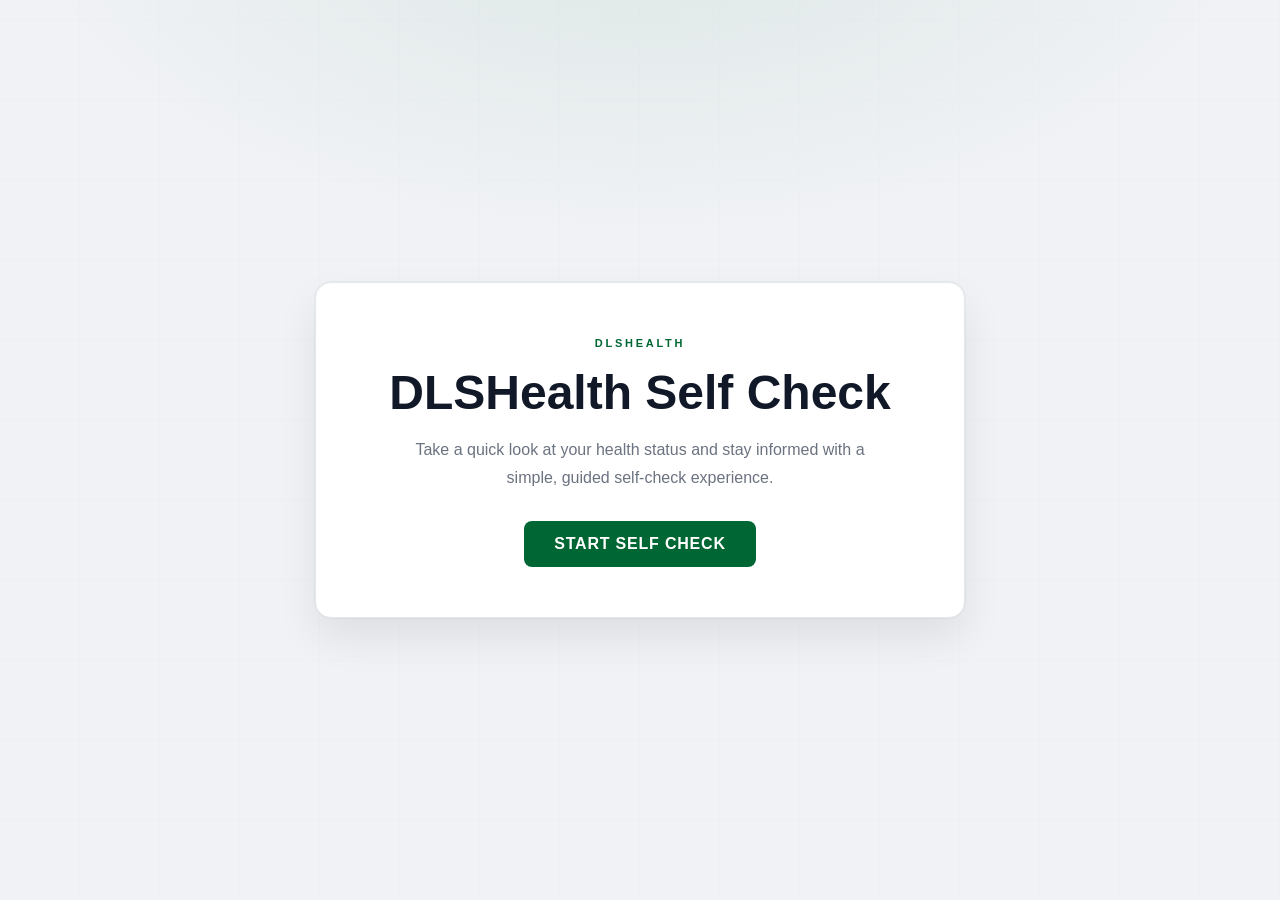
<file: index.html>
<!DOCTYPE html>
<html lang="en">

<head>
    <meta charset="UTF-8">
    <meta name="viewport" content="width=device-width, initial-scale=1.0">
    <title>DLSHealth | Self Check</title>
<style>
    * {
        margin: 0;
        padding: 0;
        box-sizing: border-box;
    }

    body {
        min-height: 100vh;
        font-family: Arial, Helvetica, sans-serif;

        background-color: #f0f2f5;
        background-image:
            radial-gradient(
                ellipse 80% 60% at 50% -10%,
                rgba(0, 102, 51, 0.08) 0%,
                transparent 60%
            ),
            repeating-linear-gradient(
                0deg,
                transparent,
                transparent 79px,
                #ebeef2 80px
            ),
            repeating-linear-gradient(
                90deg,
                transparent,
                transparent 79px,
                #ebeef2 80px
            );

        display: flex;
        align-items: center;
        justify-content: center;
        padding: 20px;
    }

    .hero {
        width: 100%;
        max-width: 650px;
    }

    .hero-card {
        background: #fff;
        border: 1px solid #e4e7ec;
        border-radius: 16px;
        padding: 50px 40px;
        text-align: center;

        box-shadow:
            0 0 0 1px rgba(0, 0, 0, .03),
            0 20px 40px rgba(0, 0, 0, .08);

        animation: fadeUp .6s ease;
    }

    @keyframes fadeUp {
        from {
            opacity: 0;
            transform: translateY(20px);
        }

        to {
            opacity: 1;
            transform: translateY(0);
        }
    }

    .hero-label {
        display: inline-block;
        font-size: 11px;
        font-weight: 700;
        letter-spacing: .25em;
        color: #006633;
        margin-bottom: 16px;
    }

    .hero-card h1 {
        font-size: 3rem;
        color: #111827;
        margin-bottom: 16px;
    }

    .hero-card p {
        color: #6b7280;
        line-height: 1.7;
        max-width: 500px;
        margin: 0 auto 30px;
    }

    .btn-primary {
        display: inline-block;
        background: #006633;
        color: white;
        text-decoration: none;

        padding: 14px 30px;
        border-radius: 8px;

        font-weight: 600;
        letter-spacing: .05em;
        text-transform: uppercase;

        transition: .25s;
    }

    .btn-primary:hover {
        background: #004d26;
        transform: translateY(-2px);

        box-shadow:
            0 8px 20px rgba(0, 102, 51, .25);
    }

    @media (max-width: 768px) {
        .hero-card {
            padding: 40px 25px;
        }

        .hero-card h1 {
            font-size: 2.2rem;
        }
    }
</style>
</head>

<body>

<section class="hero">
    <div class="hero-card">

        <span class="hero-label">DLSHEALTH</span>

        <h1>DLSHealth Self Check</h1>

        <p>
            Take a quick look at your health status and stay informed
            with a simple, guided self-check experience.
        </p>

        <a href="bmi-calculator.html" class="btn-primary">
            Start Self Check
        </a>

    </div>
</section>

</body>

</html>
</file>
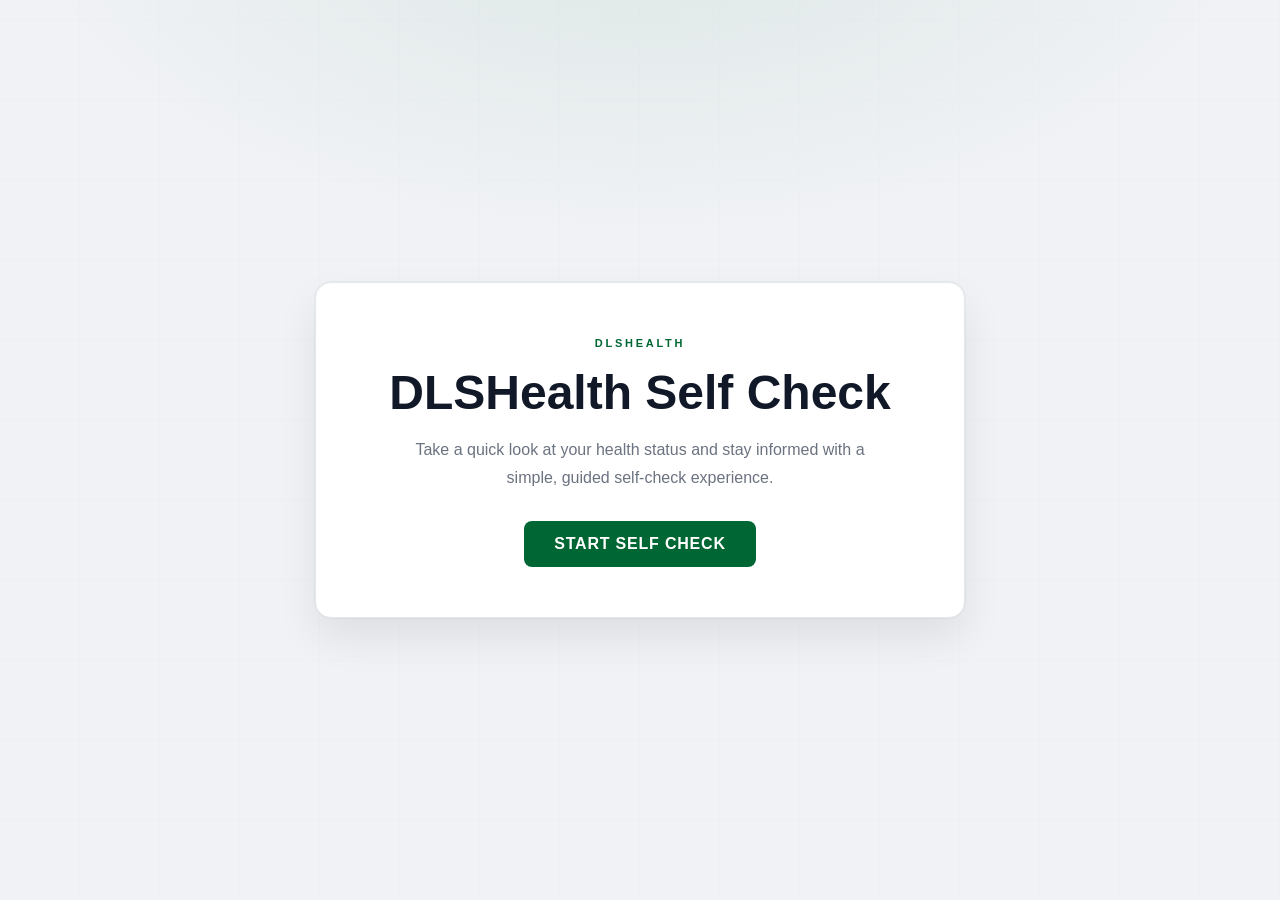
<file: docs/index.html>
<!DOCTYPE html>
<html lang="en">

<head>
    <meta charset="UTF-8">
    <meta name="viewport" content="width=device-width, initial-scale=1.0">
    <title>DLSHealth | Self Check</title>
<style>
    * {
        margin: 0;
        padding: 0;
        box-sizing: border-box;
    }

    body {
        min-height: 100vh;
        font-family: Arial, Helvetica, sans-serif;

        background-color: #f0f2f5;
        background-image:
            radial-gradient(
                ellipse 80% 60% at 50% -10%,
                rgba(0, 102, 51, 0.08) 0%,
                transparent 60%
            ),
            repeating-linear-gradient(
                0deg,
                transparent,
                transparent 79px,
                #ebeef2 80px
            ),
            repeating-linear-gradient(
                90deg,
                transparent,
                transparent 79px,
                #ebeef2 80px
            );

        display: flex;
        align-items: center;
        justify-content: center;
        padding: 20px;
    }

    .hero {
        width: 100%;
        max-width: 650px;
    }

    .hero-card {
        background: #fff;
        border: 1px solid #e4e7ec;
        border-radius: 16px;
        padding: 50px 40px;
        text-align: center;

        box-shadow:
            0 0 0 1px rgba(0, 0, 0, .03),
            0 20px 40px rgba(0, 0, 0, .08);

        animation: fadeUp .6s ease;
    }

    @keyframes fadeUp {
        from {
            opacity: 0;
            transform: translateY(20px);
        }

        to {
            opacity: 1;
            transform: translateY(0);
        }
    }

    .hero-label {
        display: inline-block;
        font-size: 11px;
        font-weight: 700;
        letter-spacing: .25em;
        color: #006633;
        margin-bottom: 16px;
    }

    .hero-card h1 {
        font-size: 3rem;
        color: #111827;
        margin-bottom: 16px;
    }

    .hero-card p {
        color: #6b7280;
        line-height: 1.7;
        max-width: 500px;
        margin: 0 auto 30px;
    }

    .btn-primary {
        display: inline-block;
        background: #006633;
        color: white;
        text-decoration: none;

        padding: 14px 30px;
        border-radius: 8px;

        font-weight: 600;
        letter-spacing: .05em;
        text-transform: uppercase;

        transition: .25s;
    }

    .btn-primary:hover {
        background: #004d26;
        transform: translateY(-2px);

        box-shadow:
            0 8px 20px rgba(0, 102, 51, .25);
    }

    @media (max-width: 768px) {
        .hero-card {
            padding: 40px 25px;
        }

        .hero-card h1 {
            font-size: 2.2rem;
        }
    }
</style>
</head>

<body>

<section class="hero">
    <div class="hero-card">

        <span class="hero-label">DLSHEALTH</span>

        <h1>DLSHealth Self Check</h1>

        <p>
            Take a quick look at your health status and stay informed
            with a simple, guided self-check experience.
        </p>

        <a href="self-check/bmi-calculator.html" class="btn-primary">
            Start Self Check
        </a>

    </div>
</section>

</body>

</html>
</file>
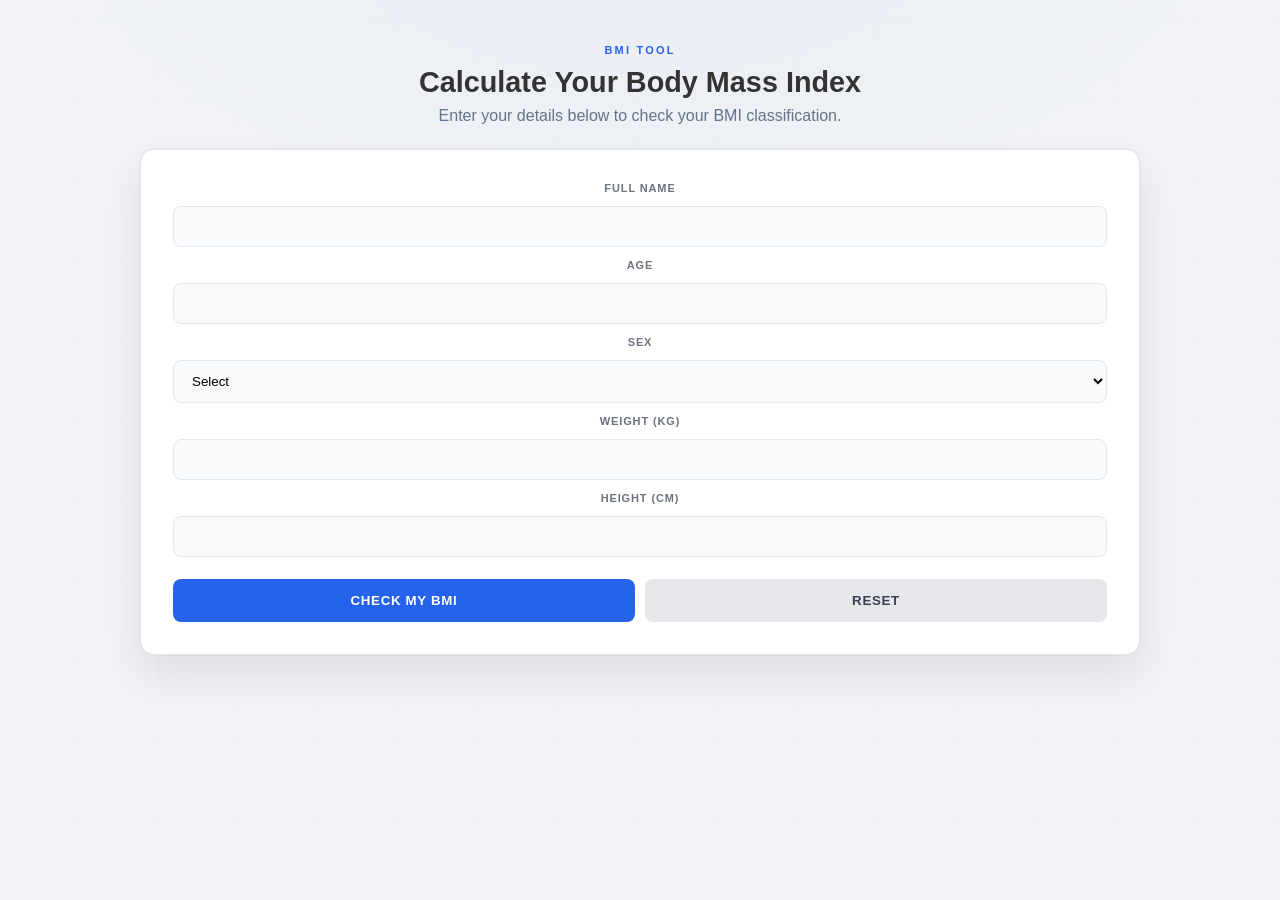
<file: bmi-calculator.html>
<!DOCTYPE html>
<html lang="en">

<head>

  <meta charset="UTF-8">
  <meta name="viewport" content="width=device-width, initial-scale=1.0">

  <title>BMI Calculator</title>

  <link rel="stylesheet" href="main.css">
  <script src="script.js" defer></script>

  <style>
    .hidden {
      display: none;
    }
  </style>

</head>

<body>

  <div class="form-header">

    <span>BMI TOOL</span>
    <h2>Calculate Your Body Mass Index</h2>
    <p>Enter your details below to check your BMI classification.</p>

  </div>

  <div class="container">

    <form id="bmiForm">

      <label for="name">Full Name</label>
      <input type="text" id="name" required>

      <label for="age">Age</label>
      <input type="number" id="age" min="1" max="120" required>

      <label>Sex</label>
      <select id="sex" required>
        <option value="">Select</option>
        <option value="Female">Female</option>
        <option value="Male">Male</option>
      </select>

      <label for="weight">Weight (kg)</label>
      <input type="number" id="weight" min="1" required>
      
      <label for="height">Height (cm)</label>
      <input type="number" id="height" min="1" required>

      <div class="button-group">

        <button type="submit">Check My BMI</button>
        <button type="reset" id="resetBtn">Reset</button>

      </div>

    </form>

    <section id="resultCard" class="hidden"></section>

  </div>

</body>

</html>
</file>
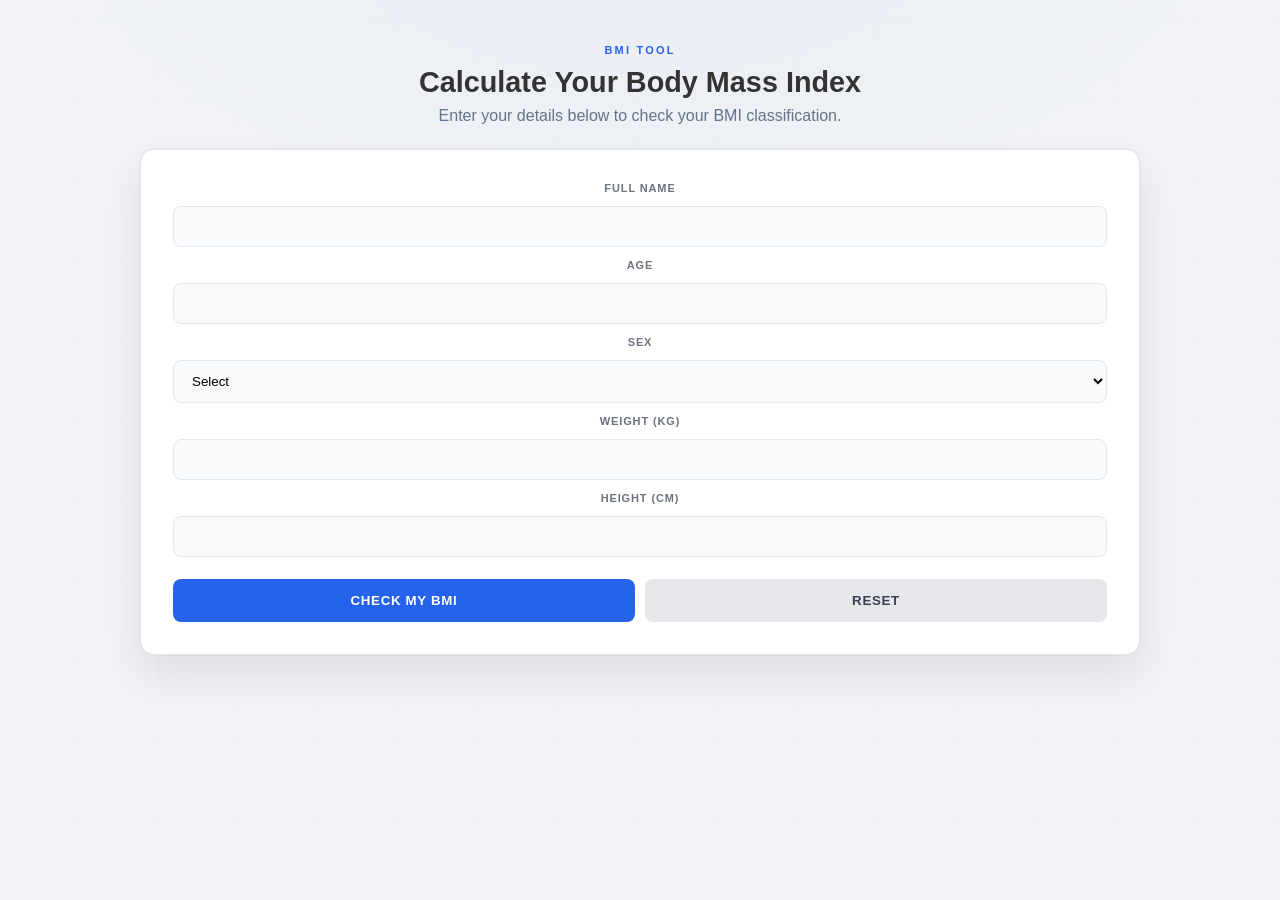
<file: docs/self-check/bmi-calculator.html>
<!DOCTYPE html>
<html lang="en">

<head>

  <meta charset="UTF-8">
  <meta name="viewport" content="width=device-width, initial-scale=1.0">

  <title>BMI Calculator</title>

  <link rel="stylesheet" href="../../styles/main.css">
  <script src="../../scripts/script.js" defer></script>

  <style>
    .hidden {
      display: none;
    }
  </style>

</head>

<body>

  <div class="form-header">

    <span>BMI TOOL</span>
    <h2>Calculate Your Body Mass Index</h2>
    <p>Enter your details below to check your BMI classification.</p>

  </div>

  <div class="container">

    <form id="bmiForm">

      <label for="name">Full Name</label>
      <input type="text" id="name" required>

      <label for="age">Age</label>
      <input type="number" id="age" min="1" max="120" required>

      <label>Sex</label>
      <select id="sex" required>
        <option value="">Select</option>
        <option value="Female">Female</option>
        <option value="Male">Male</option>
      </select>

      <label for="weight">Weight (kg)</label>
      <input type="number" id="weight" min="1" required>
      
      <label for="height">Height (cm)</label>
      <input type="number" id="height" min="1" required>

      <div class="button-group">

        <button type="submit">Check My BMI</button>
        <button type="reset" id="resetBtn">Reset</button>

      </div>

    </form>

    <section id="resultCard" class="hidden"></section>

  </div>

</body>

</html>
</file>
<file: main.css>
/* Reset */
* {
    margin: 0;
    padding: 0;
    box-sizing: border-box;
}

body {
    font-family: Arial, Helvetica, sans-serif;
    background-color: #f0f2f5;
    background-image:
        radial-gradient(ellipse 80% 60% at 50% -10%, #2563eb0a 0%, transparent 60%),
        repeating-linear-gradient(0deg, transparent, transparent 79px, #ebeef2 80px),
        repeating-linear-gradient(90deg, transparent, transparent 79px, #ebeef2 80px);
    color: #333;
    min-height: 100vh;
    padding: 40px 20px;
}

/* Page Title */
h1 {
    text-align: center;
    color: #1e3a8a;
    margin-bottom: 30px;
}

/* Main Container */
.container {
    max-width: 1000px;
    margin: auto;
    display: flex;
    gap: 24px;
    align-items: stretch;
    text-align: center;
}

/* Form Header */
.form-header {
    text-align: center;
    margin-bottom: 24px;
}

.form-header span {
    font-size: 11px;
    letter-spacing: .2em;
    color: #2563eb;
    font-weight: 700;
}

.form-header h2 {
    margin-top: 8px;
    margin-bottom: 8px;
    font-size: 1.8rem;
}

.form-header p {
    color: #64748b;
    margin-bottom: 24px;
}

/* Form */
form {
    flex: 1;
    background: #fff;
    border: 1px solid #e4e7ec;
    border-radius: 14px;
    padding: 32px;
    box-shadow:
        0 0 0 1px rgba(0,0,0,.03),
        0 20px 40px rgba(0,0,0,.08);

    display: flex;
    flex-direction: column;
    gap: 12px;
    animation: floatUp 0.8s ease;
}

@keyframes floatUp {
    from {
        opacity: 0;
        transform: translateY(40px);
    }
    to {
        opacity: 1;
        transform: translateY(0);
    }
}

label {
    font-size: 11px;
    letter-spacing: .08em;
    text-transform: uppercase;
    color: #6b7280;
    font-weight: 600;
}

input,
select {
    background: #f8fafc;
    border: 1px solid #e2e8f0;
    border-radius: 8px;
    padding: 12px 14px;
    transition: .2s;
}

input:focus,
select:focus {
    background: white;
    border-color: #2563eb;
    box-shadow: 0 0 0 3px rgba(37,99,235,.15);
}

.button-group {
    display: flex;
    gap: 10px;
    margin-top: 10px;
}

.button-group button {
    flex: 1;
}

button {
    padding: 14px;
    border: none;
    border-radius: 8px;
    background: #2563eb;
    color: white;
    font-weight: 600;
    letter-spacing: .05em;
    text-transform: uppercase;
    cursor: pointer;
    transition: .2s;
}

button:hover {
    transform: translateY(-1px);
    box-shadow: 0 8px 20px rgba(37,99,235,.25);
}

#resetBtn {
    background: #e5e7eb;
    color: #374151;
}

#resetBtn:hover {
    background: #d1d5db;
    box-shadow: 0 8px 20px rgba(0,0,0,.1);
}

/* Result Card */
#resultCard {
    display: none;
}

#resultCard:not(.hidden) {
    flex: 1;
    min-height: 200px;
    background: white;
    border-radius: 12px;
    padding: 25px;
    box-shadow: 0 4px 12px rgba(0, 0, 0, 0.08);

    display: flex;
    flex-direction: column;
    justify-content: center;
    text-align: center;
}


.hidden {
    display: none !important;
}

#resultCard:not(.hidden) {
    animation: resultReveal 0.6s ease-out;
}

@keyframes resultReveal {
    from {
        opacity: 0;
        transform: translateY(25px) scale(0.97);
    }
    to {
        opacity: 1;
        transform: translateY(0) scale(1);
    }
}

/* BMI Status Colors */
.underweight {
    background: #fff3cd;
    border-left: 8px solid #ffc107;
}

.normal {
    background: #d1fae5;
    border-left: 8px solid #10b981;
}

.overweight {
    background: #ffe5b4;
    border-left: 8px solid #f97316;
}

.obese {
    background: #fecaca;
    border-left: 8px solid #ef4444;
}

.bmi-value {
    font-size: 4rem;
    font-weight: 700;
    margin: 10px 0;
    animation: popIn 0.8s ease-out;
}

@keyframes popIn {
    0% {
        opacity: 0;
        transform: scale(0.5);
    }
    70% {
        transform: scale(1.08);
    }
    100% {
        opacity: 1;
        transform: scale(1);
    }
}

.bmi-status {
    display: inline-block;
    margin-bottom: 15px;
    padding: 8px 16px;
    border-radius: 999px;
    background: rgba(255,255,255,.5);
    font-weight: 600;
}

#resultCard h2 {
    margin-bottom: 10px;
}

/* Tablet */
@media (max-width: 768px) {
    body > div {
        flex-direction: column;
    }

    form,
    #resultCard {
        width: 100%;
    }
}

/* Mobile */
@media (max-width: 480px) {
    body {
        padding: 20px 12px;
    }

    form,
    #resultCard {
        padding: 18px;
    }

    h1 {
        font-size: 1.8rem;
    }

    button {
        width: 100%;
    }
}
</file>
<file: styles/main.css>
/* Reset */
* {
    margin: 0;
    padding: 0;
    box-sizing: border-box;
}

body {
    font-family: Arial, Helvetica, sans-serif;
    background-color: #f0f2f5;
    background-image:
        radial-gradient(ellipse 80% 60% at 50% -10%, #2563eb0a 0%, transparent 60%),
        repeating-linear-gradient(0deg, transparent, transparent 79px, #ebeef2 80px),
        repeating-linear-gradient(90deg, transparent, transparent 79px, #ebeef2 80px);
    color: #333;
    min-height: 100vh;
    padding: 40px 20px;
}

/* Page Title */
h1 {
    text-align: center;
    color: #1e3a8a;
    margin-bottom: 30px;
}

/* Main Container */
.container {
    max-width: 1000px;
    margin: auto;
    display: flex;
    gap: 24px;
    align-items: stretch;
    text-align: center;
}

/* Form Header */
.form-header {
    text-align: center;
    margin-bottom: 24px;
}

.form-header span {
    font-size: 11px;
    letter-spacing: .2em;
    color: #2563eb;
    font-weight: 700;
}

.form-header h2 {
    margin-top: 8px;
    margin-bottom: 8px;
    font-size: 1.8rem;
}

.form-header p {
    color: #64748b;
    margin-bottom: 24px;
}

/* Form */
form {
    flex: 1;
    background: #fff;
    border: 1px solid #e4e7ec;
    border-radius: 14px;
    padding: 32px;
    box-shadow:
        0 0 0 1px rgba(0,0,0,.03),
        0 20px 40px rgba(0,0,0,.08);

    display: flex;
    flex-direction: column;
    gap: 12px;
    animation: floatUp 0.8s ease;
}

@keyframes floatUp {
    from {
        opacity: 0;
        transform: translateY(40px);
    }
    to {
        opacity: 1;
        transform: translateY(0);
    }
}

label {
    font-size: 11px;
    letter-spacing: .08em;
    text-transform: uppercase;
    color: #6b7280;
    font-weight: 600;
}

input,
select {
    background: #f8fafc;
    border: 1px solid #e2e8f0;
    border-radius: 8px;
    padding: 12px 14px;
    transition: .2s;
}

input:focus,
select:focus {
    background: white;
    border-color: #2563eb;
    box-shadow: 0 0 0 3px rgba(37,99,235,.15);
}

.button-group {
    display: flex;
    gap: 10px;
    margin-top: 10px;
}

.button-group button {
    flex: 1;
}

button {
    padding: 14px;
    border: none;
    border-radius: 8px;
    background: #2563eb;
    color: white;
    font-weight: 600;
    letter-spacing: .05em;
    text-transform: uppercase;
    cursor: pointer;
    transition: .2s;
}

button:hover {
    transform: translateY(-1px);
    box-shadow: 0 8px 20px rgba(37,99,235,.25);
}

#resetBtn {
    background: #e5e7eb;
    color: #374151;
}

#resetBtn:hover {
    background: #d1d5db;
    box-shadow: 0 8px 20px rgba(0,0,0,.1);
}

/* Result Card */
#resultCard {
    display: none;
}

#resultCard:not(.hidden) {
    flex: 1;
    min-height: 200px;
    background: white;
    border-radius: 12px;
    padding: 25px;
    box-shadow: 0 4px 12px rgba(0, 0, 0, 0.08);

    display: flex;
    flex-direction: column;
    justify-content: center;
    text-align: center;
}


.hidden {
    display: none !important;
}

#resultCard:not(.hidden) {
    animation: resultReveal 0.6s ease-out;
}

@keyframes resultReveal {
    from {
        opacity: 0;
        transform: translateY(25px) scale(0.97);
    }
    to {
        opacity: 1;
        transform: translateY(0) scale(1);
    }
}

/* BMI Status Colors */
.underweight {
    background: #fff3cd;
    border-left: 8px solid #ffc107;
}

.normal {
    background: #d1fae5;
    border-left: 8px solid #10b981;
}

.overweight {
    background: #ffe5b4;
    border-left: 8px solid #f97316;
}

.obese {
    background: #fecaca;
    border-left: 8px solid #ef4444;
}

.bmi-value {
    font-size: 4rem;
    font-weight: 700;
    margin: 10px 0;
    animation: popIn 0.8s ease-out;
}

@keyframes popIn {
    0% {
        opacity: 0;
        transform: scale(0.5);
    }
    70% {
        transform: scale(1.08);
    }
    100% {
        opacity: 1;
        transform: scale(1);
    }
}

.bmi-status {
    display: inline-block;
    margin-bottom: 15px;
    padding: 8px 16px;
    border-radius: 999px;
    background: rgba(255,255,255,.5);
    font-weight: 600;
}

#resultCard h2 {
    margin-bottom: 10px;
}

/* Tablet */
@media (max-width: 768px) {
    body > div {
        flex-direction: column;
    }

    form,
    #resultCard {
        width: 100%;
    }
}

/* Mobile */
@media (max-width: 480px) {
    body {
        padding: 20px 12px;
    }

    form,
    #resultCard {
        padding: 18px;
    }

    h1 {
        font-size: 1.8rem;
    }

    button {
        width: 100%;
    }
}
</file>
